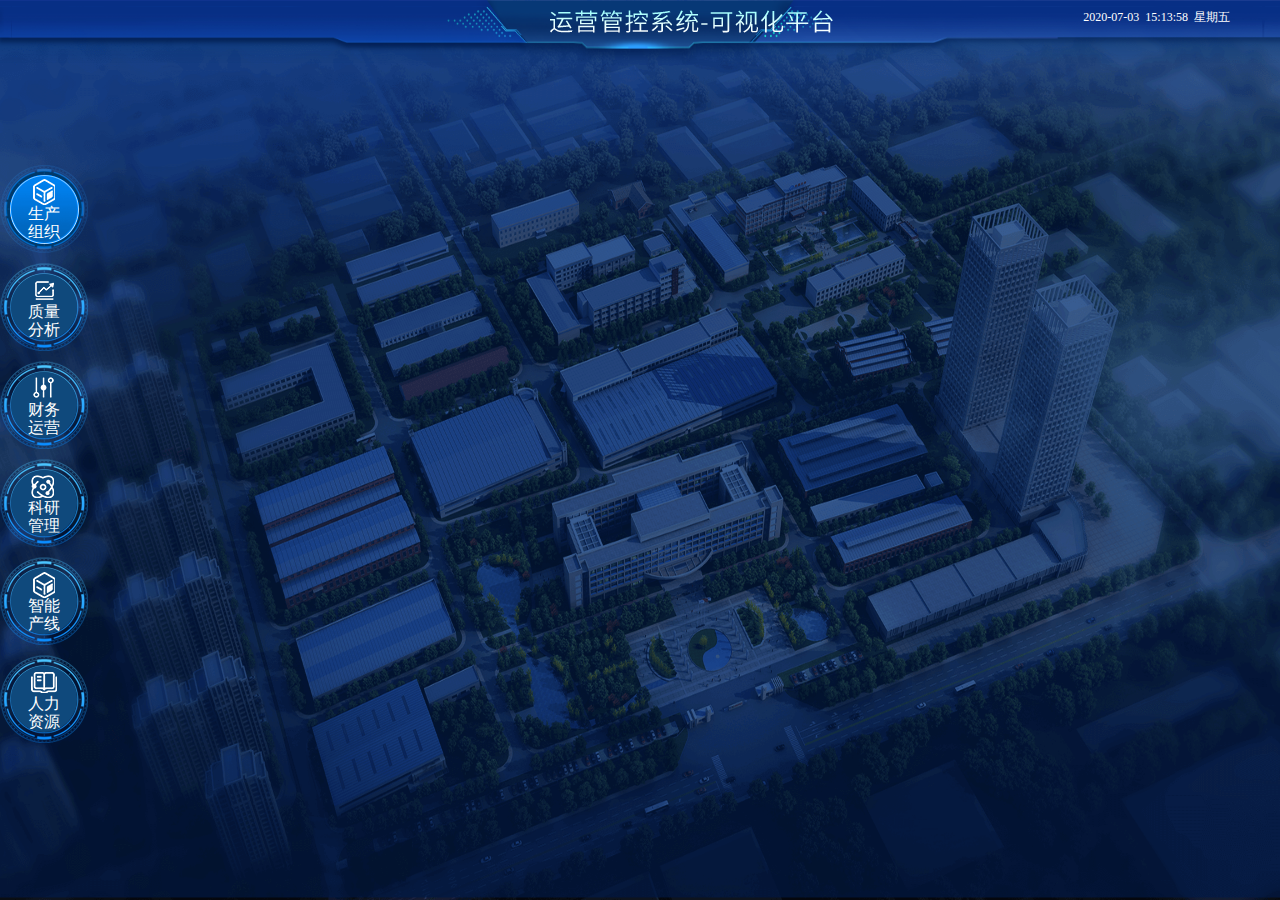
<file: index.html>
<!DOCTYPE html>
<html>
	<head>
		<meta charset="utf-8">
		<title></title>
		<link rel="stylesheet" type="text/css" href="./css/style.css" />
		<link rel="stylesheet" type="text/css" href="./css/newStyle.css" />
		<link rel="stylesheet" type="text/css" href="./css/index1.css" />
	
	</head>
	<body>
		<div id="index">
			<div class="indexTop">
				<div class="logo">
					<!-- <img src="images/logo.png"> -->
				</div>
				<div class="title">
					<img src="images/head_title.png">
				</div>
				<div class="time-warpper">
					<div><span id="day">2020-07-03</span>&nbsp;&nbsp;<span id="time">15:13:58</span>&nbsp;&nbsp;<span id="week">星期五</span></div>
				</div>
			</div>
			<div class="index_main" >
				<div class="leftBar">
					<div id="sczz" class="sczzNav active" data-url="views/sczz.html" title="生产组织" data-id="1">
						<span>生产<br>组织</span>
					</div>
					<div class="zlNav" data-url="views/zlfx.html" id="zlNav" title="质量" data-id="2">
						<span>质量<br>分析</span>
					</div>

					<div class="cwNav" data-url="views/cw.html" id="cwNav" title="财务" data-id="3">
						<span>财务<br>运营</span>
					</div>

					<div class="kjNav" data-url="views/ky.html" id="kjNav" title="科技" data-id="4">
						<span>科研<br>管理</span>
					</div>
					<div class="cxNav" data-url="views/cx.html" id="cxNav" title="产线" data-id="6">
						<span>智能<br>产线</span>
					</div>
					<div class="rlNav" data-url="views/rl.html" id="rlNav" title="人力" data-id="5">
						<span>人力<br>资源</span>
					</div>
				</div>
				<div class="main" style="width: 90%">
					<iframe id="main" src="views/sczz.html" width="100%" height="100%" frameborder="0"></iframe>
				</div>
			</div>
		</div>

	</body>
	<script src="./js/jquery.min.js" type="text/javascript" charset="utf-8"></script>
	<script type="text/javascript">
		$('.leftBar div').on('click', function() {
			var urls = $(this).attr('data-url');
			$(this).addClass('active');
			$(this).siblings().removeClass('active');

			$('#main').attr('src', urls);


		});
	</script>
</html>
</file>
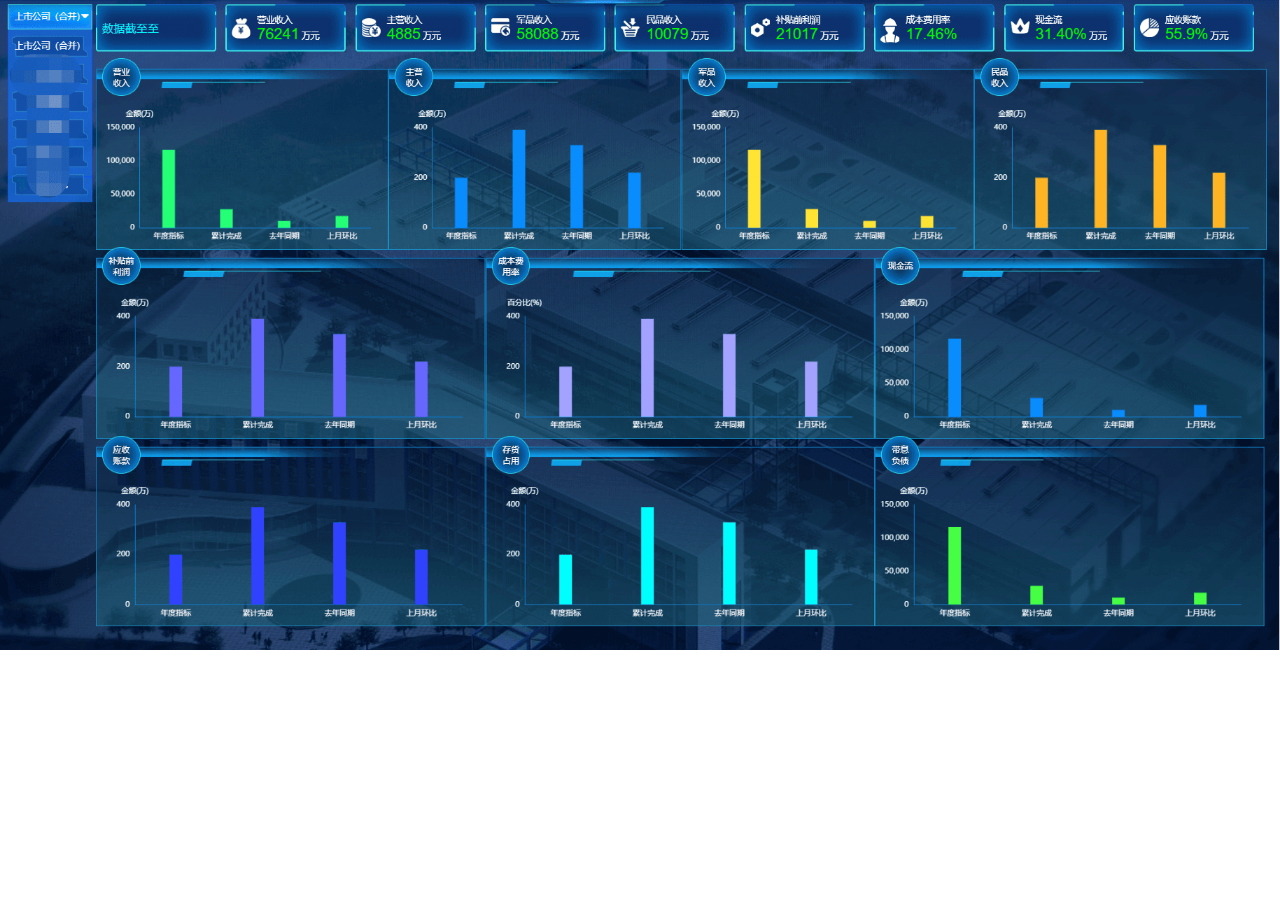
<file: views/cw.html>
<!DOCTYPE html>
<html>
	<head>
		<meta charset="utf-8">
		<title></title>
	<style type="text/css">
	*{
		margin: 0;
		padding: 0;
	}
	
	img{
		width: 100%;height: 100%;
	}
	
	</style>
	</head>
	<body>
		<img src="cw.png"  >
	</body>
</html>
</file>
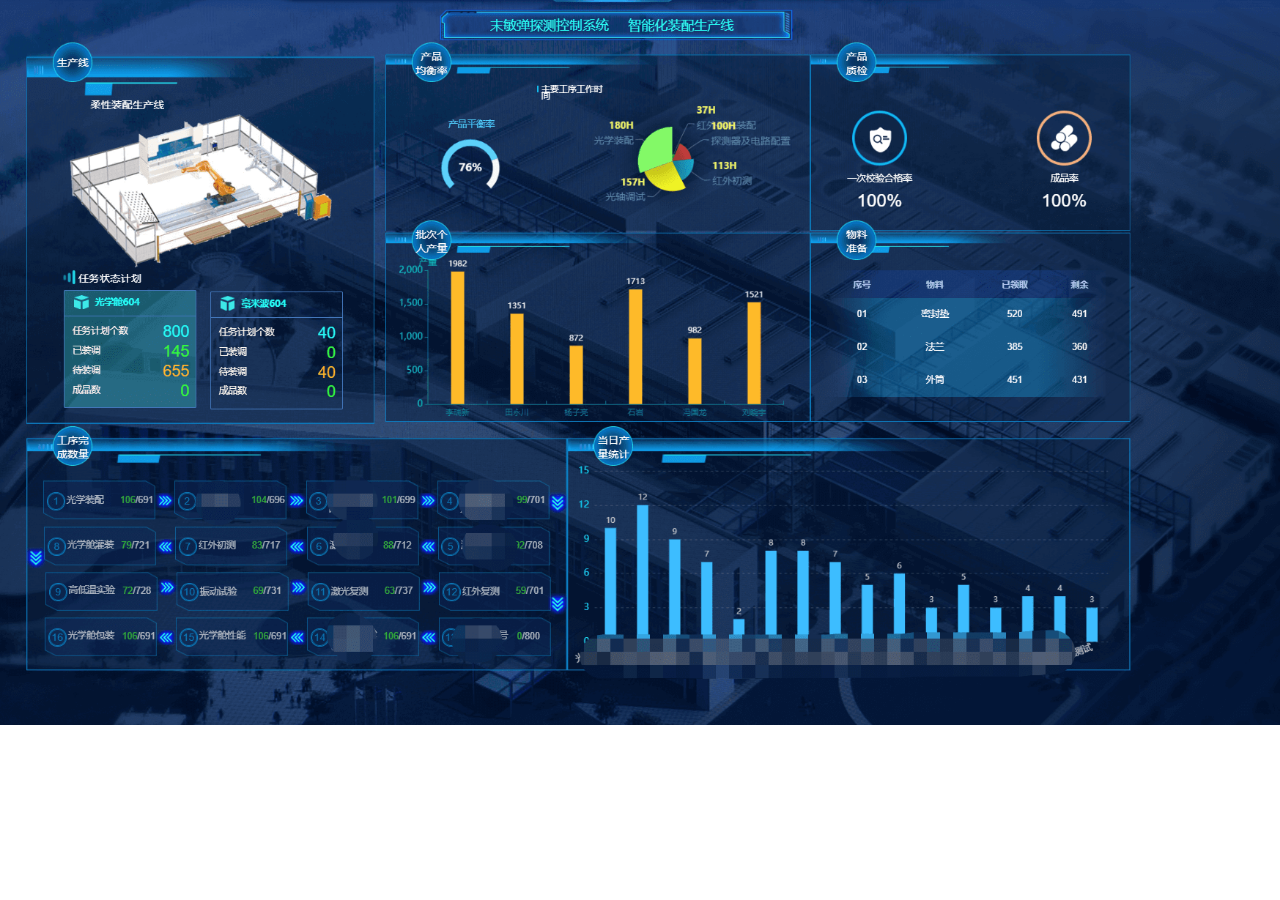
<file: views/cx.html>
<!DOCTYPE html>
<html>
	<head>
		<meta charset="utf-8">
		<title></title>
	<style type="text/css">
	*{
		margin: 0;
		padding: 0;
	}
	
	img{
		width: 100%;height: 100%;
	}
	
	</style>
	</head>
	<body>
		<img src="cx.png"  >
	</body>
</html>
</file>
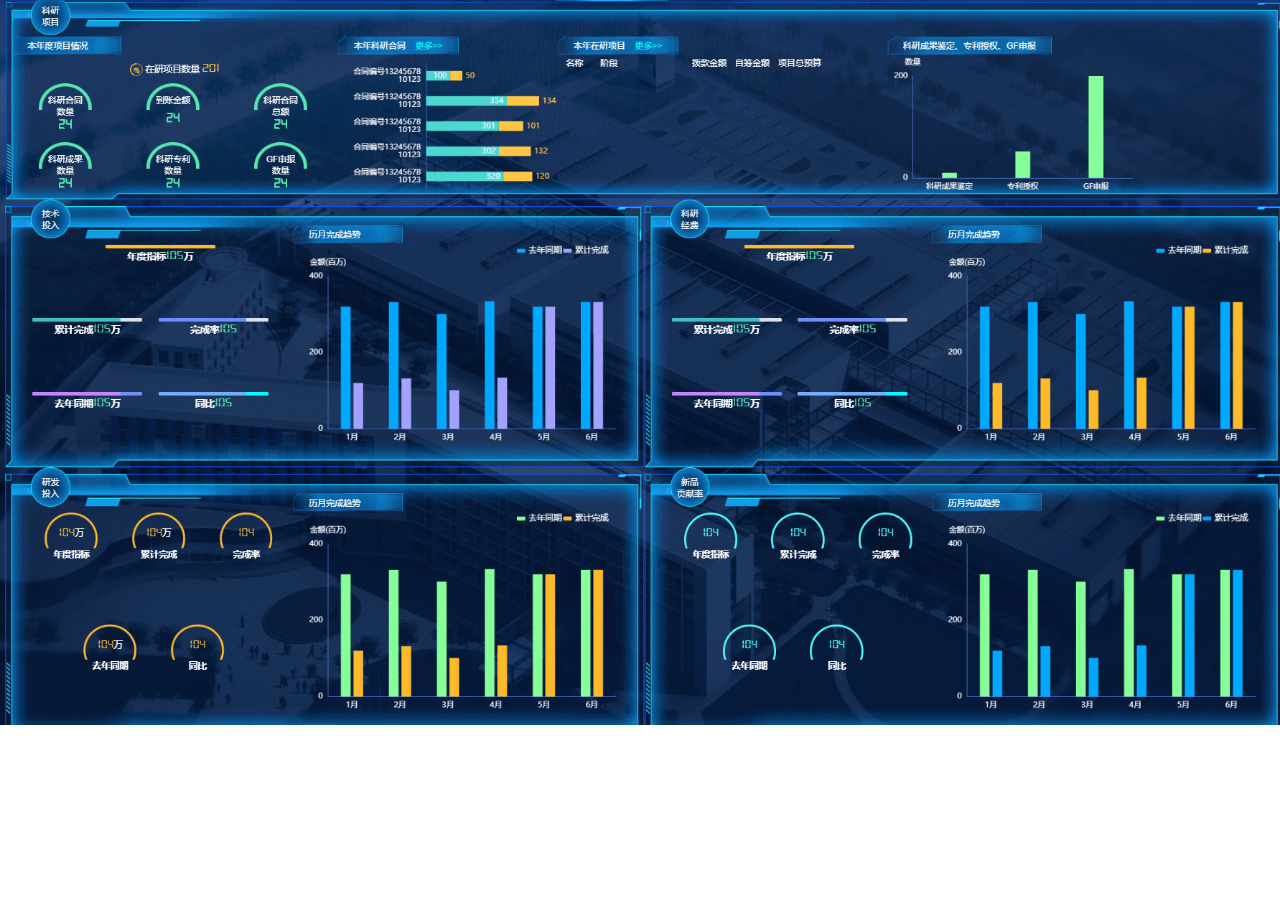
<file: views/ky.html>
<!DOCTYPE html>
<html>
	<head>
		<meta charset="utf-8">
		<title></title>
	<style type="text/css">
	*{
		margin: 0;
		padding: 0;
	}
	
	img{
		width: 100%;height: 100%;
	}
	
	</style>
	</head>
	<body>
		<img src="ky.png"  >
	</body>
</html>
</file>
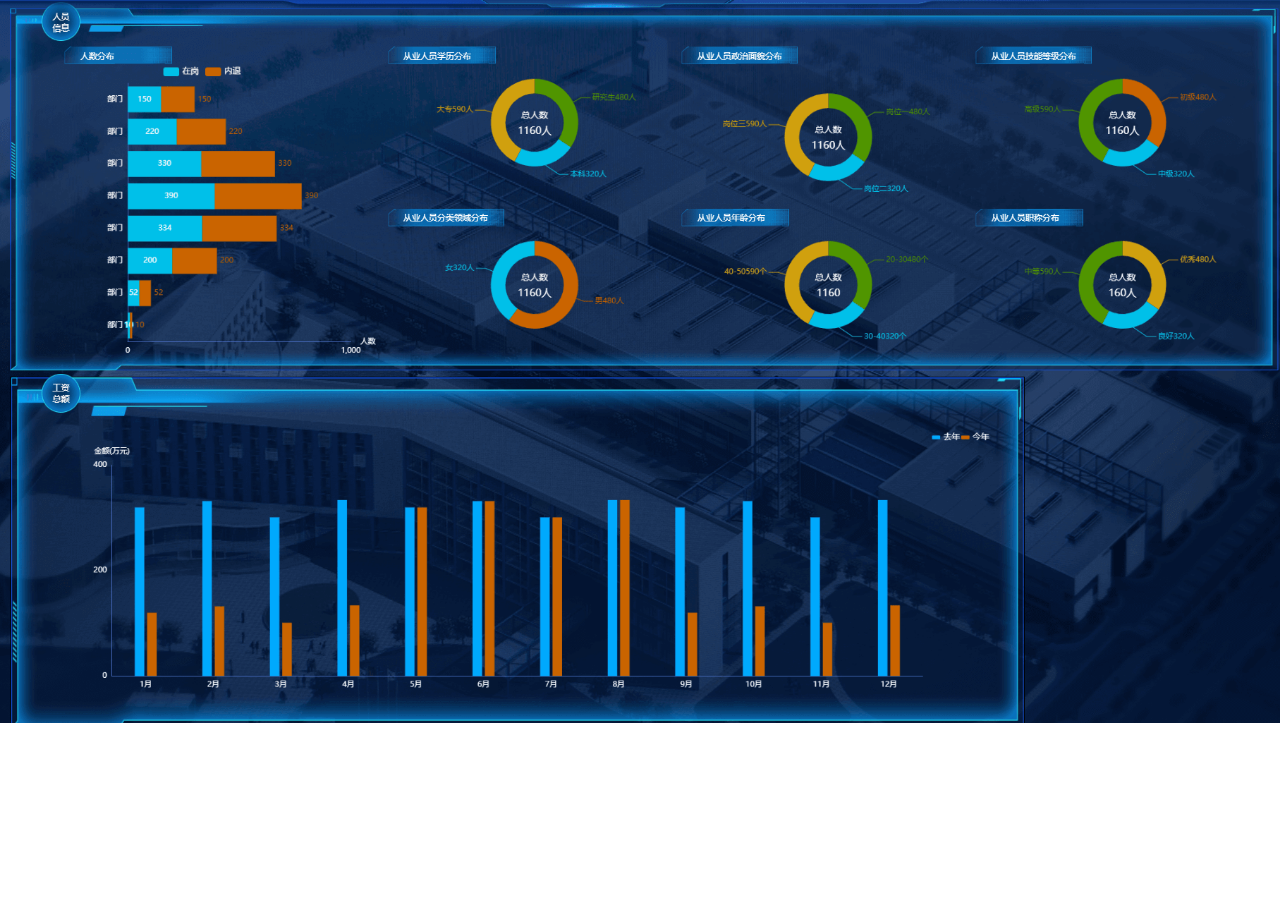
<file: views/rl.html>
<!DOCTYPE html>
<html>
	<head>
		<meta charset="utf-8">
		<title></title>
	<style type="text/css">
	*{
		margin: 0;
		padding: 0;
	}
	
	img{
		width: 100%;height: 100%;
	}
	
	</style>
	</head>
	<body>
		<img src="rl.png"  >
	</body>
</html>
</file>
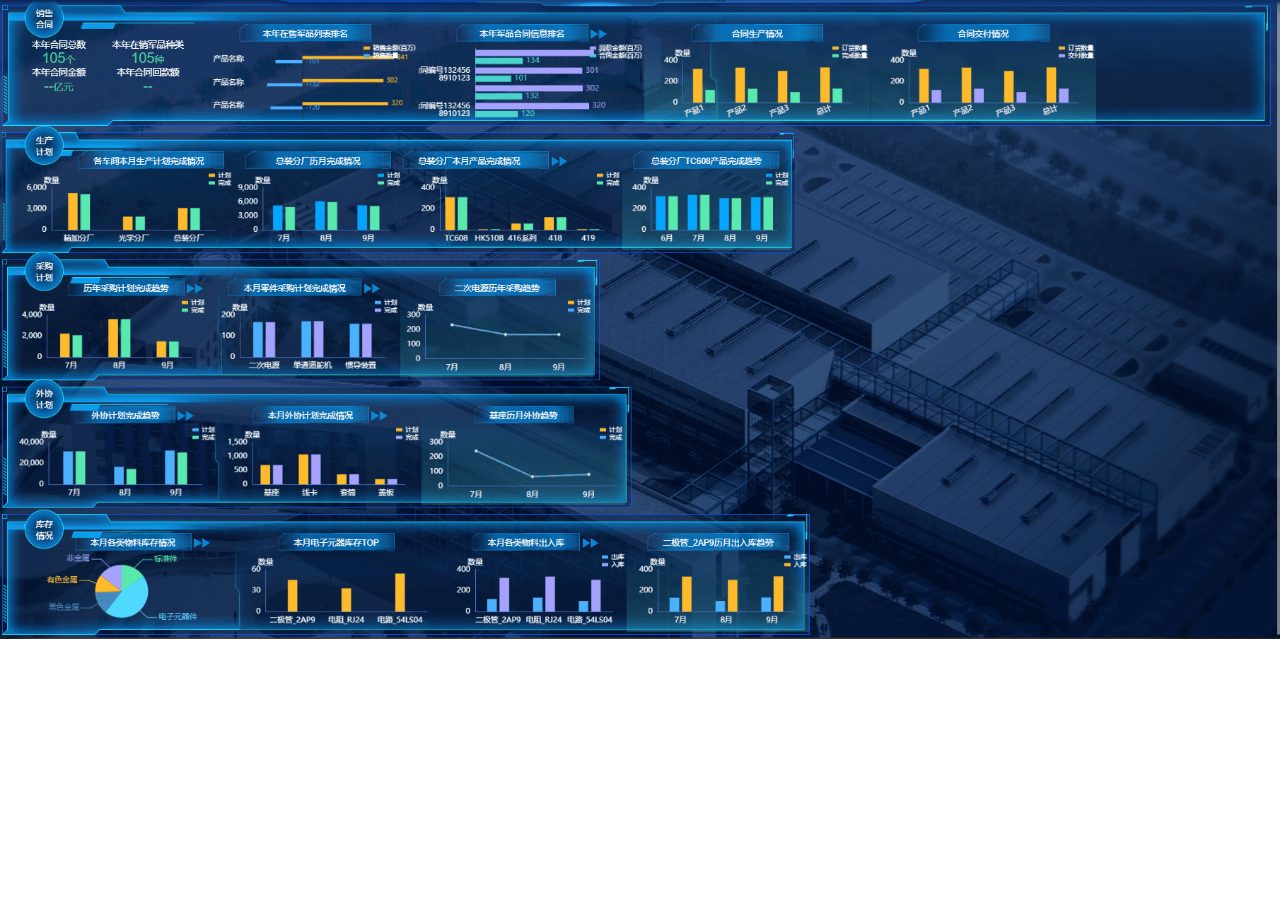
<file: views/sczz.html>
<!DOCTYPE html>
<html>
	<head>
		<meta charset="utf-8">
		<title></title>
	<style type="text/css">
	*{
		margin: 0;
		padding: 0;
	}
	
	img{
		width: 100%;height: 100%;
	}
	
	</style>
	</head>
	<body>
		<img src="sczz.png"  >
	</body>
</html>
</file>
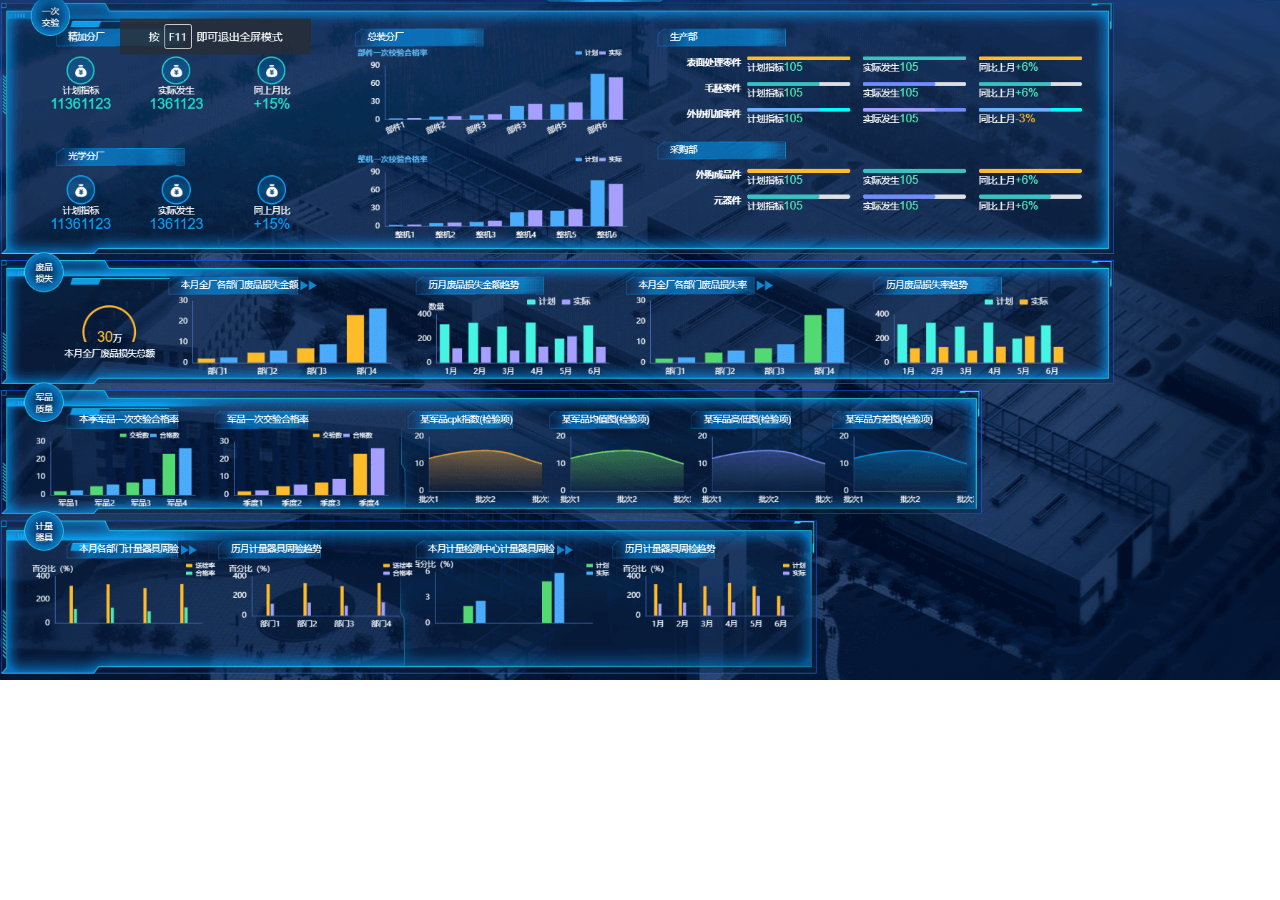
<file: views/zlfx.html>
<!DOCTYPE html>
<html>
	<head>
		<meta charset="utf-8">
		<title></title>
	<style type="text/css">
	*{
		margin: 0;
		padding: 0;
	}
	
	img{
		width: 100%;height: 100%;
	}
	
	</style>
	</head>
	<body>
		<img src="zlfx.png"  >
	</body>
</html>
</file>
<file: css/style.css>
#map {
    position: absolute;
    top: 0;
    left: 0;
    bottom: 0;
    right: 0;
}

/********************自定义气泡**************************/
.leaflet-popup {
    position: absolute;
    text-align: center;
    cursor: pointer;
}

.leaflet-popup-close-button {
    position: absolute;
    top: 0;
    right: 0;
    padding: 4px 4px 0 0;
    text-align: center;
    width: 18px;
    height: 14px;
    font: 16px/14px Tahoma, Verdana, sans-serif;
    color: #c3c3c3;
    text-decoration: none;
    font-weight: bold;
    background: transparent;
}

.leaflet-popup-content-wrapper {
    width: 173px;
    height: 46px;
    background: url(../images/map_icon.png) no-repeat;
    text-align: center;
    max-height: 200px;
    overflow-y: auto;
    color: #fff;
    font-size: 14px;
    padding: 1px;
    text-align: center;
}


#index ,#zonghe{
	position: absolute;
	top: 0;
	left: 0;
	width: 100%;
	height: 100%;
	background: url(../images/new/sczz/ksh_bg.png) no-repeat;
	background-size:cover ;
	overflow: hidden;
}
.indexTop{width: 100%;height: 65px;line-height:40px;background: url(../images/head_bg.png) no-repeat;background-size:100% 100%;text-align: center;overflow: hidden;position:relative;z-index:11;}
.logo{
    position: absolute;
    top: 0px;
    left: 5px;
    width: 366px;
    height: 36px;
    margin-left: 10px;
}
.logo img{width: 100%; height: 100%;}
.title {text-align:center;}
.time-warpper {position:absolute;right:50px;color:#fff;font-size:12px;top:0;line-height:35px;}
.homeLeft {position: absolute;left:0px;top:40px;z-index:11;background:linear-gradient(to left,rgba(0,0,0,0),rgba(0,0,0,0.6));padding-top:25px;bottom:320px;}
.homeLeft h3 {background:url(../images/home_title_bg.png) no-repeat;width:301px;height:42px;line-height:40px;padding-left:13px;font-size:16px;color:#fff;font-weight:normal;margin-left:10px;}
.homeLeft h3 img {margin-right:20px;}
.homeLeft ul {padding:20px 0px;}
.homeLeft ul li {font-size:0;color:#fff;line-height:24px;padding:0 20px;}
.homeLeft ul li span {display:inline-block;font-size:14px;}
.homeLeft ul li span img {margin-right:5px;}
.homeLeft ul li span:nth-child(1) {width:50%;}
.homeLeft ul li span:nth-child(2) {width:25%;}
.homeLeft ul li span:nth-child(2) b {color:#03d4e0;font-size:20px;font-weight:normal;}
.homeLeft ul li span:nth-child(3) {width:25%;}
.homeLeft ul li span:nth-child(3) b {color:#27ff00;font-size:20px;font-weight:normal;}

.homeRight {position: absolute;right:0px;top:40px;z-index:11;background:linear-gradient(to right,rgba(0,0,0,0),rgba(0,0,0,0.8));padding-top:25px;bottom:320px;}
.homeRight h3 {background:url(../images/home_title_bg.png) no-repeat;width:301px;height:42px;line-height:40px;padding-left:13px;font-size:16px;color:#fff;font-weight:normal;margin-left:10px;}
.homeRight h3 img {margin-right:20px;}
.homeRight p {font-size:0;padding:20px 0px;text-align:center;}
.homeRight p img {display:block;margin:0 auto}
.homeRight p a {color:#fff;display:inline-block;width:33%;font-size:14px;text-align:center;}
.homeRight ul {font-size:0;width:340px;}
.homeRight ul li {width:160px;display:inline-block;font-size:16px;margin-left:5px;margin-top:10px;}
.homeRight ul li a {display:block;background:url(../images/zhibiao_bg.png) no-repeat;height:56px;line-height:56px;color:#fff;text-align:center;}
.homeRight ul li a:hover {background:url(../images/zhibiao_bg_sel.png) no-repeat;}
.homeBottom {position:absolute;z-index:11;bottom:0;left:0px;right:0px;font-size:0;background: linear-gradient(to bottom, rgba(0, 0, 0, 0.2),rgba(0, 0, 0, 0.6),rgba(0, 0, 0, 0.8), rgba(0, 0, 0, 1));padding:10px 10px;}
.homeBottom .bottom-warpper {display:inline-block;width:20%;height:300px;vertical-align:top;}
.homeBottom .bottom-header {background:url(../images/home_title2.png) no-repeat;width:100%;height:39px;}
.bottom-header .header-cons {font-size:14px;color:#fff;font-weight:normal;line-height:39px;}
.bottom-header .header-cons .name {padding-left:30px;float:left;}
.bottom-header .header-cons .tips {float:right;font-size:12px;margin-right:10px;}
.homeBottom .bottom-charts-warpper {height:260px;width:100%;}



/**/
.mapBox {position: absolute;right:10px;top:80px;left:35%;bottom:20px;background:url(../images/map_bg.png) no-repeat;background-size:100% 100%;}
.mapBox h3 {font-size:16px;color:#fff;font-weight:normal;line-height:40px;padding-left:40px;}
.mapBox #omap {padding:20px;position: absolute;left:10px;right:10px;bottom:10px;top:30px;overflow: hidden;}

.layui-layer-setwin .layui-layer-close2 {top:-10px !important;right:-10px !important;;}
</file>
<file: css/newStyle.css>
*{margin:0;padding:0;word-wrap:break-word;}
li{list-style:none}
em,i{font-style:normal}
.white{color:#fff}
.num{color:#1bdfc7}
.ffblue{color:#61d4ff}
.cdblue{color:#4cd4cb}
.aeblue{color:#00a9e5}
.fffblue{color:#52ffff}
.ffffblue{color:#51ffff}
.aablue{color:#00aafb!important}
.ffc{color:#ffcb4e}
.fdyellow{color:#fdca5c}
.ebyellow{color:#e9bb4d}
.ffbyellow{color:#ffbd2b}
.ebgreen{color:#57e7b0}
.cfgreen{color:#49cf9a!important}
.ecgreen{color:#12e5c5!important}
.eccgreen{color:#19e7cc!important}
.ebgreen{color:#56ebb1!important}
.ebbgreen{color:#53ebb5}
.fborange{color:#fbb228}
.fdorange{color:#fdb92f}
.fcper{color:#7587fc}
.jdtbga{background-color:#718ffe!important}
.jdtbgb{background-color:#00fffd!important}
.jdta{background-color:#fdbb2a!important}
.jdtb{background-color:#38c2c0!important}
.jdtc{background-color:#6f8efe!important}
.jdtd{background-color:#c784ff!important}
.jdtf{background-color:#73adff!important}
.main{width:calc(100% - 114px);height:100%;padding:0}
.index_main{width:100%;height:calc(100% - 45px);margin-top:-25px;}
#cjzl{position:absolute;left:0;top:0;width:calc(100% - 20px);height:calc(100% - 20px);padding:10px}
.sczz{width:calc(100% - 20px);padding:10px;position:relative;height:980px;overflow:hidden;}
.sczz>.sczz_item{width:100%;height:190px;margin-bottom:10px;background:url(../images/new/sczz/charts_bg_hetong.png) no-repeat;background-size:100% 100%}
.sczz>.sczz_item.wlcg{width:940px;background:url(../images/new/sczz/charts_bg_caigou.png) no-repeat;background-size:100% 100%}
.wlcgChart1{float:left;width:33%;height:100%;text-align:center}
.wlcgChart1>label{display:inline-block;color:#fff;font-size:13px;padding:5px 25px;background:url(../images/charts_title_bg.png) no-repeat;background-size:100% 100%}
.wlcgChart1>p{width:100%;height:calc(100% - 27px)}
.sczz>.sczz_item.wxjh{width:990px;background:url(../images/new/sczz/charts_bg_waixie.png) no-repeat;background-size:100% 100%}
.wxjh_dom1{float:left;width:33%;height:100%;text-align:center}
.wxjh_dom1>label{display:inline-block;color:#fff;font-size:13px;padding:5px 25px;background:url(../images/charts_title_bg.png) no-repeat;background-size:100% 100%}
.wxjh_dom1>p{width:100%;height:calc(100% - 27px)}

.sczz>.sczz_item.scjh{width:1248px;background:url(../images/new/sczz/charts_bg_hetong.png) no-repeat;background-size:100% 100%;}
.scjh_dom1{float:left;width:345px;height:100%}
.scjh_dom2{float:left;width:265px;height:100%;text-align:center}
.scjh_dom1>label,.scjh_dom2>label{display:inline-block;min-width:180px;color:#fff;font-size:13px;padding:5px 25px;background:url(../images/charts_title_bg.png) no-repeat;background-size:100% 100%}
.scjh_dom1>p,.scjh_dom2>p{width:100%;height:calc(100% - 27px)}
.sczz>.sczz_item.kc{width:1270px;background:url(../images/new/sczz/charts_bg_shengchan.png) no-repeat;background-size:100% 100%;margin-bottom:0;}
.kcItems{float:left;width:27%;height:100%;text-align:center}
.kcItem{float:left;width:23%;height:100%;text-align:center}
.kcItem>label,.kcItems>label{display:inline-block;color:#fff;font-size:13px;padding:5px 25px;background:url(../images/charts_title_bg.png) no-repeat;background-size:100% 100%}
.kcItem>p,.kcItems>p{width:100%;height:calc(100% - 27px)}


.sczz .round1{top:0;left:47px}
.sczz .round2{top:200px;left:47px}
.sczz .round3{top:398px;left:47px}
.sczz .round4{top:598px;left:47px}
.sczz .round5{bottom:135px;left:47px;}


.round{color:#fff;width:35px;padding:13px;position:absolute;font-size:13px;background:url(../images/charts_bg_2.png) no-repeat;background-size:100% 100%;text-align:center;cursor:pointer;z-index:999}
.remove{background:url(../images/icon_2.png) no-repeat;background-size:100% 100%;color:#9ed6ff}
.remove.active{background:url(../images/icon_01.png) no-repeat;color:#fff;height:56px;width:74px;padding:0;padding-top:14px;-webkit-animation:test 3s steps(60) infinite;font-size:16px;color:#ffb402;}
@keyframes test{0%{background-position:0 0}
100%{background-position:0 -4440px}
}
.zongz{position:absolute;width:460px;height:120px;bottom:58px;left:9%;display:none}
.zongz>ul{width:100%;height:100%;overflow:hidden}
.zongz>ul>li{float:left;width:33%;height:100%;text-align:center}
.zongz>ul>li>span{display:inline-block;width:120px;height:59px;line-height:83px;color:#fff;background:url(../images/01-2/pic_02_bg.png) no-repeat;background-size:100% 100%}
.zongz>ul>li>strong{font-size:26px;color:#55e7b3}

.sczz_item .charts{padding:30px 0 5px 20px;width:calc(100% - 20px);height:calc(100% - 35px);overflow:hidden}
.sczz_item .chart1{float:left;width:280px;height:calc(100% - 35px);padding-top:23px}
.sczz_item .chart1>ul{overflow:hidden}
.sczz_item .chart1 li{float:left;width:50%;height:50%;font-size:14px}
.sczz_item .chart1 li span{display:inline-block;width:100%;color:#fff;text-align:center}
.sczz_item .chart1 li span.cfgreen {font-size:22px}
.sczz_item .chart1 li span.cfgreen i{font-size:16px}
.sczz_item .chart1>div{width:calc(100% - 40px);height:calc(100% - 70px);margin:0 20px;padding-top:35px;color:#fff;font-size:14px;text-align:center;background:url(../images/01-2/pic_02_bg.png) no-repeat;background-size:100% 100%}
.sczz_item .chart1>span{display:inline-block;width:100%;height:25px;text-align:center;color:#57e7b0;font-size:26px;margin-top:15px}
.sczz_item .chart2{float:left;width:355px;height:100%;text-align:center}
.sczz_item .chart3{float:left;width:255px;height:100%;text-align:center}
.around{width:420px;height:420px;position:absolute;top:25%;left:10%;display:none;background:url(../images/pic_1.png) no-repeat;background-size:100% 100%;}
.around img.neiLine {width:240px;height:240px;position:absolute;animation: rotateBall 5s infinite linear;
    -webkit-animation: rotateBall 5s infinite linear;left:90px;top:90px;z-index:10;}
.around img.outLine {width:502px;height:502px;position:absolute;animation: rotateBall 5s infinite linear;
    -webkit-animation: rotateBall 5s infinite linear;left: -30px;top: -45px;}
.around img.guang {position:absolute;top:50%;margin-top:-118px;z-index:9;}
@keyframes rotateBall {
    0% {
        -webkit-transform: rotate(0);
        transform: rotate(0)
    }
    100% {
        -webkit-transform: rotate(360deg);
        transform: rotate(360deg)
    }
}

.around>div{color:#fff;cursor:pointer;position:absolute;z-index:11;width:37px;top:50%;margin-top:-20px;left:50%;margin-left:-14px;}
.sczz_item .chart>p{width:100%;height:calc(100% - 27px)}
.sczz_item .chart>label{display:inline-block;min-width:158px;color:#fff;padding:5px 25px;background:url(../images/charts_title_bg.png) no-repeat;background-size:100% 100%;font-size:13px}
.ac_sczz{position:absolute;top:30px;left:745px;width:calc(100% - 745px);height:95%;display:none;bottom:10px;}
.ac_sczz>iframe{border:none}
.shadowChart{background:url(../images/new/sczz/charts_bg_hetong_2.png);background-size:100% 100%;background-repeat:repeat-y}
.zl{position:absolute;left:0;top:0;width:calc(100% - 20px);height:calc(100% - 20px);padding:10px}
.zl .zl_item{overflow:hidden}
.zl .zl_item.ycjy{width:1730px;height:370px;margin-bottom:10px;padding:20px 0px 0px 0px;background:url(../images/new/zl/charts_bg_jiaoyan.png) no-repeat;background-size:100% 100%}
.zl .zl_item.fpss{width:1730px;height:182px;padding:10px 0px 0 0;margin-bottom:10px;background:url(../images/new/zl/charts_bg_feipin.png) no-repeat;background-size:100% 100%}
.zl .zl_item.jpzl{width:1501px;height:168px;padding:12px;margin-bottom:10px;background:url(../images/new/zl/charts_bg_junpin.png) no-repeat;background-size:100% 100%}
.zl .zl_item.jlqj{width:1244px;height:calc(33% - 160.5px);padding:12px;background:url(../images/new/zl/charts_bg_jiliang.png) no-repeat;background-size:100% 100%}
.zl .round1{top:0;left:57px}
.zl .round2{top:398px;left:47px}
.zl .round3{top:600px;left:47px}
.zl .round4{top:800px;left:47px}
.ycjy .doma{float:left;width:550px;height:100%;padding-top:20px}
.ycjy .domaItem{width:calc(100% - 100px);height:50%;padding:0 50px}
.ycjy .domaItem>label{display:inline-block;color:#fff;background:url(../images/charts_title_bg.png) no-repeat;background-size:100% 100%;font-size:14px;margin-bottom:15px;margin-left:35px;min-width:180px;height:28px;padding-left:20px;line-height:28px;}
.ycjy .domaItem ul{width:100%;height:calc(100% - 25px);overflow:hidden}
.ycjy .domaItem li{float:left;width:33%;text-align:center}
.ycjy .domaItem li>span{display:inline-block;width:100%;color:#fff}
.domaItem li>span.aablue,.ycjy .domaItem li>span.eccgreen{font-size:22px}
.ycjy .domb{float:left;width:470px;height:350px;padding-top:20px}
.ycjy .domb>label{display:inline-block;color:#fff;min-width:180px;background:url(../images/charts_title_bg.png) no-repeat;background-size:100% 100%;font-size:14px;height:28px;padding-left:20px;line-height:28px;}
.ycjy .domb>ul{width:100%;height:calc(100% - 25px)}
.ycjy .domb>ul>li{display:inline-block;width:100%;height:50%}
.ycjy .domb>ul>li>p{width:100%;height:100%}
.ycjy .domc{float:left;height:350px;padding-top:20px}
.ycjy .domc>div{width:100%;height:50%;overflow:hidden;}
.ycjy .domc>div>label{display:inline-block;color:#fff;min-width:180px;background:url(../images/charts_title_bg.png) no-repeat;background-size:100% 100%;font-size:14px;margin-bottom:15px;height:28px;padding-left:20px;line-height:28px;}
.ycjy .domc>div>ul{width:100%;height:120px;overflow:hidden}
.ycjy .domc>div>ul>li{width:100%;height:40px;overflow: hidden;}
.ycjy .domc>div>ul>li>label{font-size:14px;color:#fff;font-weight:550;text-align:right;float:left;width:130px;}
.ycjy .domc>div>ul>li>div{float:left;margin:0 10px;width:160px;}
.ycjy .domc>div>ul>li>div>span{font-size:14px;color:#fff}
.ycjy .domc>div>ul>li>div>span>em{font-size:18px}

.fpss .doma{float:left;width:182px;text-align:center;color:#fff;padding-top:60px;padding-left:78px}
.fpss .doma>span:nth-child(1){display:inline-block;width:85px;height:20px;padding-top:37px;color:#fff;text-align:center;background:url(../images/new/zl/icon_shuliang.png) no-repeat;background-size:100% 100%}
.fpss .doma>span:nth-child(1) .ffbyellow{font-size:22px}
.fpss .doma>span:nth-child(2){display:inline-block;width:100%;margin-top:5px}
.fpss .domb{float:left;width:385px;height:calc(100% - 15px);padding-top:15px}
.fpss .domb>label,.fpss .domc>label{display:inline-block;color:#fff;min-width:180px;background:url(../images/charts_title_bg.png) no-repeat;background-size:100% 100%;font-size:14px;height:28px;padding-left:20px;line-height:28px;}
.fpss .domb>p,.fpss .domc>p{width:100%;height:calc(100% - 25px)}
.fpss .domc{float:left;width:326px;height:calc(100% - 15px);padding-top:15px}

.jpzl .doma{float:left;width:300px;height:calc(100% - 20px);padding-top:20px}
.jpzl .doma:nth-child(1){padding-left:20px;width:300px}
.jpzl .domb{float:left;width:calc(25% - 155px);height:calc(100% - 20px);padding-top:20px}
.jpzl .doma>label,.jpzl .domb>label{display:inline-block;color:#fff;background:url(../images/charts_title_bg.png) no-repeat;background-size:100% 100%;font-size:14px;height:28px;padding-left:20px;line-height:28px;}
.jpzl .doma>p,.jpzl .domb>p{width:100%;height:calc(100% - 25px)}
.jlqj .doma{float:left;width:calc(25% - 5px);height:calc(100% - 20px);padding-top:20px}
.jlqj .doma:nth-child(1){padding-left:20px}
.jlqj .doma>label{display:inline-block;color:#fff;background:url(../images/charts_title_bg.png) no-repeat;background-size:100% 100%;font-size:14px;height:28px;padding-left:20px;line-height:28px;}
.jlqj .doma>p{width:100%;height:calc(100% - 25px)}
.ycjyNav{position:absolute;top:34%;left:35%;width:100px;height:252px;text-align:center;overflow:hidden;display:none}
.ycjyNav>span{float:left;width:98px;height:40px;margin-bottom:10px;color:#96c6f1;border:1px solid #4e85ec;border-radius:8px;text-align:center;line-height:40px;cursor:pointer;background:rgba(18,59,121,.5)}
.ycjyNav>span.active{color:#fff;border:1px solid #4affef}
#cw{position:absolute;top:0;left:140px;right:0}
.cwSelect {position:absolute;left:0;top:10px;width:134px;background:url(../images/cw/caiwu_gongsi_pic_2.png) repeat;color:#fff;text-align:center;}
.cwSelect dl dt {background:url(../images/cw/caiwu_gongsi_pic_1.png) no-repeat;height:40px;line-height:40px;cursor:pointer;position:relative;}
.cwSelect dl dt i {position:absolute;right:5px;background:url(../images/cw/caiwu_gongsi_icon_xiala.png) no-repeat;width:12px;height:7px;top:15px;}
.cwSelect dl dd {display:block;margin-top:10px;}
.cwSelect dl dd p {background:url(../images/cw/caiwu_gongsi_pic_n.png) no-repeat;height:34px;line-height:34px;width:120px;margin:0 auto 10px auto;cursor:pointer;}
.cwSelect dl dd p:hover {background:url(../images/cw/caiwu_gongsi_pic_sel.png) no-repeat;}

.big_green{font-size:24px;color:#0f0}
#cw .cwpage_top {margin-top:10px;}
#cw .cwpage_top ul{overflow:hidden}
#cw .cwpage_top li{float:left;width:calc(11.11% - 17.78px);height:75px;margin-right:15px;padding:15px 10px;background:url(../images/cw/total_bg.png) no-repeat;background-size:100% 100%;cursor:default;overflow:hidden}
.dataTime {line-height:45px;font-size:18px;}
#cw .cwpage_top li:nth-child(9){margin-right:0}
#cw .cwpage_top li>img{float:left;margin-top:7px}
#cw .cwpage_top li>div{float:left;margin-left:10px;width:calc(100% - 40px);color:#fff}
.cwpage_top li>div>span{display:inline-block;width:100%}
#cw .cwpage_body{margin-top:25px;width:100%;height:calc(100% - 100px)}
#cw .cwbody_top{width:100%;height:600px;padding-right:20px;}
#cw .cwbody_top>div{float:left;width:25%;height:calc(50% - 10px);margin-bottom:10px;background:url(../images/new/cw/charts_bg_caiwu_1.png) no-repeat;background-size:100% 100%;position: relative;}
#cw .cwbody_top>div.w30 {width:calc(33% + 5px);}
#cw h3.title {color: #fff;width: 61px;height:61px;padding-top:13px;position: absolute;font-size: 13px;
    background: url(../images/charts_bg_2.png) no-repeat;left:10px;top:-15px;
    background-size: 100% 100%;
    text-align: center;
    cursor: pointer;
    z-index: 999;}


.cwbody_top>div>ul{width:100%;height:100%;padding:0 30px;padding-top:80px;overflow:hidden}
.cwbody_top>div>ul>li{float:left;width:100%;height:50%;display:flex;text-align:center;margin-bottom:15px}
.cwbody_top>div>ul>li:nth-child(2){margin-bottom:0}
.cwbody_top>div>ul>li>div{flex:1;margin:0 10px}
.cwbody_top>div>ul>li>div>span{font-size:16px;color:#fff}
.cwbody_top>div>ul>li>div>span>em{font-size:22px}
#cw .layui-progress{height:15px}
#cw .layui-progress-bar{height:15px}
#cw .cwbody_top>div.doma{padding:0 50px;padding-top:50px}
#cw .cwbody_content>div>div.shadowChart,#cw .cwbody_top>div>div.shadowChart{width:100%;height:100%}
.cwbody_content{width:100%;height:288px;padding-right:20px;}
.cwbody_content>div{float:left;width:calc(33% + 5px);height:100%;background:url(../images/new/cw/charts_bg_caiwu_2.png) no-repeat;background-size:100% 100%;position: relative;}
#cw .round{color:#fff;width:61px;padding:13px;position:absolute;font-size:13px;background:url(../images/charts_bg_2.png) no-repeat;background-size:100% 100%;text-align:center;cursor:pointer;z-index:999}
#cw .rounds{color:#fff;width:61px;padding:13px 0;position:absolute;font-size:13px;background:url(../images/charts_bg_2.png) no-repeat;background-size:100% 100%;text-align:center;cursor:pointer;z-index:999}
#cw .round1{top:95px;left:37px}
#cw .round2{top:95px;left:484px}
#cw .round3{top:95px;left:930px}
#cw .round4{top:95px;left:1377px}
#cw .round5{left:37px;top:363px}
#cw .round6{left:484px;top:363px}
#cw .round7{left:930px;top:363px}
#cw .round8{left:1377px;top:363px}
#cw .round9{top:629px;left:37px}
#cw .round10{left:630px;top:629px}
#cw .round11{left:1225px;top:629px}
.cwbody_top .doma>div{float:left;width:50%;height:50%;color:#fff;text-align:center}
.cwbody_top .yysr>div>span{display:inline-block;width:105px;height:53px;background:url(../images/01-2/pic_02_bg.png) no-repeat;background-size:100% 100%;text-align:center;padding-top:30px}
.cwbody_top .doma>div>strong{display:inline-block;width:100%;text-align:center}
.cwbody_top .doma>div>strong>em{font-size:22px}
.cwbody_top .jpsr>div>span{display:inline-block;width:105px;height:70px;background:url(../images/charts_circle1.png) no-repeat;background-size:100% 100%;text-align:center;padding-top:35px}
.cwbody_top .jpsr>div>span>em{font-size:22px}
.cwbody_content .doma{padding:0 60px;}
.cwbody_content .doma ul{overflow:hidden;padding-top:40px;}
.cwbody_content .doma ul li{float:left;width:50%;height:50%;margin-top:30px;text-align:center}
.cwbody_content .doma li span{display:inline-block;width:100%;color:#fff}
.cwbody_content .doma li em{width:100%;font-size:22px}
#rl{position:absolute;top:0;left:0;width:100%;height:100%;padding:10px}
.rltop{width:100%;height:570px;background-image:url(../images/new/rl/charts_bg_renyuan.png);background-repeat:no-repeat;background-size:100% 100%;overflow:hidden}
.rltop_left{float:left;width:595px;height:100%;padding-top:60px;padding-left:10px}
.rltop_left>label{display:inline-block;color:#fff;padding:5px 25px;min-width:170px;background:url(../images/charts_title_bg.png) no-repeat;background-size:100% 100%;font-size:13px;margin-left:76px}
.rltop_left>p{width:100%;height:calc(100% - 25px)}
.rltop_right{float:left;width:calc(100% - 595px);height:100%;padding-top:60px;overflow:hidden}
.rltop_right>div{float:left;width:33%;height:50%}
.rltop_right>div>label{display:inline-block;color:#fff;padding:5px 25px;min-width:170px;background:url(../images/charts_title_bg.png) no-repeat;background-size:100% 100%;font-size:13px}
.rltop_right>div>p{width:100%;height:calc(100% - 25px)}
.rlbody{width:1900px; height: calc(100% - 580px);;margin-top:10px;background-image:url(../images/new/rl/charts_bg_laochanlv.png);background-repeat:no-repeat;background-size:100% 100%;padding-top:40px}
#rl .round{color:#fff;width:61px;padding:13px;position:absolute;font-size:13px;background:url(../images/charts_bg_2.png) no-repeat;background-size:100% 100%;text-align:center;cursor:pointer;z-index:999}
#rl .rounds{color:#fff;width:61px;padding:13px 0;position:absolute;font-size:13px;background:url(../images/charts_bg_2.png) no-repeat;background-size:100% 100%;text-align:center;cursor:pointer;z-index:999}
#rl .round1{top:0;left:60px}
#rl .round2{top:585px;left:60px}
.rlbody_left{float:left;width:700px;height:100%}
.rlbody_left>ul{width:100%;height:100%;padding-left:45px;overflow:hidden;padding-top:40px;}
.rlbody_left>ul>li:nth-child(1){width:100%}
.rlbody_left>ul>li{float:left;width:calc(50% - 20px);height:33%;margin:0 10px;text-align:center;display:flex;justify-content:center}
.rlbody_left>ul>li>div{width:170px}
.rlbody_left>ul>li>div>span{color:#fff;font-size:15px;font-weight:550}
.rlbody_left>ul>li>div>span>em{font-size:22px}
.rlbody_left .layui-progress{height:13px}
.rlbody_left .layui-progress-bar{height:13px}
/*.rlbody_right{float:left;width:calc(100% - 522px);height:100%}*/
.rlbody_right{float:left;width:calc(100% - 522px);height:93%}

.rlbody_right>label{display:inline-block;color:#fff;padding:5px 25px;min-width:170px;background:url(../images/charts_title_bg.png) no-repeat;background-size:100% 100%;font-size:13px}
.rlbody_right>p{width:100%;height:calc(100% - 25px)}



#kj{position:absolute;top:0;left:0;width:calc(100% - 20px);height:calc(100% - 20px);padding:10px;}
#kj h3.title {color: #fff;width: 61px;height:61px;padding-top:13px;position: absolute;font-size: 13px;
    background: url(../images/charts_bg_2.png) no-repeat;left:40px;top:-10px;
    background-size: 100% 100%;
    text-align: center;
    cursor: pointer;
    z-index: 999;}

.kjItema{float:left;width:100%;height:305px;margin-bottom:10px;background:url(../images/new/kj/charts_bg_keyan.png) no-repeat;background-size:100% 100%;padding-top:53px;padding-left:10px;position:relative;}
.kjItema>.doma{float:left;width:505px;height:100%;overflow:hidden}
.kjItema>.doma>label{display:inline-block;color:#fff;padding:5px 25px;min-width:170px;background:url(../images/charts_title_bg.png) no-repeat;background-size:100% 100%;font-size:13px;margin-bottom:10px}
.kjItema>.doma>div{width:100%;height:35px;color:#fff;text-align:center}
.kjItema>.doma>div>em{font-size:22px}
.kjItema>.doma>ul{width:100%;height:calc(100% - 70px);overflow:hidden}
.kjItema>.doma>ul>li{float:left;width:33%;height:50%;text-align:center}
.kjItema>.doma>ul>li>span{display:inline-block;width:82px;height:42px;background:url(../images/01-2/pic_02_bg.png) no-repeat;background-size:100% 100%;color:#fff;padding-top:17px;font-size:13px}
.kjItema>.doma>ul>li>strong{display:inline-block;width:100%;font-size:22px}
.kjItema>.domb{float:left;width:340px;height:100%}
.kjItema>.domb>label,.kjItema>.domc>label,.kjItema>.domd>label{display:inline-block;color:#fff;padding:5px 25px;min-width:170px;background:url(../images/charts_title_bg.png) no-repeat;background-size:100% 100%;font-size:13px;overflow:hidden}
.kjItema>.domb>label>a,.kjItema>.domc>label>a{float:right;margin-left:15px;color:#01ffff;font-size:13px}
.kjItema>.domb>p,.kjItema>.domc>p,.kjItema>.domd>p{width:100%;height:calc(100% - 37px)}
.kjItema>.domc{float:left;width:510px;height:100%}
.kjItema .zyht{width:100%;height:calc(100% - 57px);color:#fff;padding-bottom:20px}
.kjItema .zyht tr td,.kjItema .zyht tr th{color:#fff;text-align:center}
.kjItema .zyht tr td{border-bottom:1px solid #15417b}
.kjItema .zyht tr:nth-child(1){border:none}
.kjItema .jd{display:inline-block;width:190px}
.kjItema .jtbg{position:relative;height:8px;border-radius:20px;background-color:#b9b9b6}
.kjItema .zcje{position:absolute;left:0;top:0;width:80%;max-width:100%;height:8px;border-radius:20px;text-align:right;background-color:#f05651;transition:all .3s;-webkit-transition:all .3s}
.kjItema .bkje{position:absolute;left:0;top:0;width:50%;max-width:100%;height:8px;border-radius:20px;text-align:right;background-color:#ffc442;transition:all .3s;-webkit-transition:all .3s;z-index:10}
.kjItema>.domd{float:left;width:395px;height:100%}
.kjItemb{float:left;width:50%;height:calc(50% - 152.5px);margin-bottom:10px;background:url(../images/new/kj/charts_bg_jingfei.png) no-repeat;background-size:100% 100%;position:relative;}
.kjItemb>.doma{float:left;width:45%;height:100%;padding-top:60px;padding-left:35px}
.kjItemb>.doma>ul{width:100%;height:100%;overflow:hidden;text-align:center}
.kjItemb>.doma li{float:left;width:33%;height:50%}
.kjItemb>.doma li.jdts:nth-child(1){width:100%}
.kjItemb>.doma li.jdts{float:left;width:calc(50% - 20px);height:33%;margin-left:0!important;margin:0 10px;text-align:center;display:flex;justify-content:center}
.kjItemb>.doma li.jdts>div{width:170px}
.kjItemb>.doma li.jdts>div>span{color:#fff;font-size:15px;font-weight:550}
.kjItemb>.doma li.jdts>div>span>em{font-size:22px}
.kjItemb>.doma li:nth-child(4){margin-left:60px}
.kjItemb>.doma li>span{display:inline-block;width:83px;height:55px;background:url(../images/new/zl/icon_shuliang.png) no-repeat;background-size:100% 100%;color:#fff;padding-top:20px;text-align:center}
.kjItemb>.xpgx li>span{background:url(../images/charts_circle1.png) no-repeat!important;background-size:100% 100%}
.kjItemb>.doma li>span>em{font-size:20px}
.kjItemb>.doma li>strong{display:inline-block;width:100%;text-align:center;color:#fff}
.kjItemb>.domb{float:left;width:55%;height:100%;padding-top:30px}
.kjItemb>.domb>label{display:inline-block;color:#fff;padding:5px 25px;min-width:170px;background:url(../images/charts_title_bg.png) no-repeat;background-size:100% 100%;font-size:13px}
.kjItemb>.domb>p{width:100%;height:calc(100% - 37px)}
#kj .round{color:#fff;width:61px;padding:13px;position:absolute;font-size:13px;background:url(../images/charts_bg_2.png) no-repeat;background-size:100% 100%;text-align:center;cursor:pointer;z-index:999}
#kj .rounds{color:#fff;width:61px;padding:13px 0;position:absolute;font-size:13px;background:url(../images/charts_bg_2.png) no-repeat;background-size:100% 100%;text-align:center;cursor:pointer;z-index:999}
#kj .round1{top:0;left:60px}
#kj .round2{left:60px;top:319px}
#kj .round3{top:319px;left:942px}
#kj .round4{top:592px;left:60px}
#kj .round5{top:592px;left:942px}

body::-webkit-scrollbar { /*滚动条整体样式*/
    width: 5px; /*高宽分别对应横竖滚动条的尺寸*/
    height: 1px;
}

body::-webkit-scrollbar-thumb { /*滚动条里面小方块*/
    border-radius: 5px;
    -webkit-box-shadow: inset 0 0 5px rgba(0, 0, 0, 0.2);
    background: rgba(255, 255, 255, 0.4);
}

body::-webkit-scrollbar-track { /*滚动条里面轨道*/
    -webkit-box-shadow: inset 0 0 5px rgba(0, 0, 0, 0.2);
    border-radius: 5px;
    background: rgba(255, 255, 255, 0.2);
}
</file>
<file: css/index1.css>
*{
	margin: 0;
	padding: 0;
}
i{font-style: normal;}
/*头部*/
#index ,#zonghe{
	position: absolute;
	top: 0;
	left: 0;
	width: 100%;
	height: 100%;
	background: url(../images/bg.png) no-repeat;
	background-size:100% 100%; ;
	overflow: hidden;
}
.indexTop{width: 100%;height: 65px;line-height: 55px;background: url(../images/head_bg.png) no-repeat;background-size:100% 100%;;text-align: center;overflow: hidden;}
.logo{
	float: left;
    width: 83px;
    height: 33px;
    margin-left: 10px;
}
.logo img{width: 100%; height: 100%;}
.title { float: left; margin-left: 43%;}
.headNav{float: right; overflow: hidden; font-size: 13px; line-height: 35px;}
.headNav>div{float: left; margin: 0 10px; color: #99b6e9; width: 100px; height: 31px; line-height: 31px; padding-left: 14px;  cursor: pointer; background: url(../images/head_menu_bg.png)no-repeat; background-size: cover;}
.headNav>.active{background: url(../images/head_menu_bg_sel.png)no-repeat;color: white;}
.indexMain{width: 100%; height:93%;}
/*数据大屏*/
#sjdp {
	position: absolute;
	top: 0;
	left: 0;
	width: 100%;
	height: 100%;
	background: url(../images/bg.png) no-repeat;
	background-size:100% 100%; ;
	-ms-filter: progid:DXImageTransform.Microsoft.AlphaImageLoader(src='../images/bg.png',sizingMethod='scale');
 	filter: progid:DXImageTransform.Microsoft.AlphaImageLoader(src='../images/bg.png',sizingMethod='scale');
	overflow: hidden;
}
.sjdpMain{width: calc(100% - 114px);height: 100%;}
.leftBar{float: left;width: 114px;height: 100%;padding-top: 115px;}

/* .leftBar>div{margin: 10px;margin-left: 0px;width: 100%;height: 95px;line-height:95px;background: url(../images/menu_bgs.png) no-repeat;background-size:100% 100%;; background-position-x: -30px;cursor:pointer;} */
.leftBar>div {width:88px;height:88px;color:#fff;text-align:center;margin:10px 0;cursor:pointer;}
.leftBar>div span {display:block;margin:0px auto 0 auto;padding-top:40px;line-height:18px;}

.leftBar .sczzNav {width:88px;height:88px;background:url(../images/menu/icon_chejian_n.png) no-repeat;}
.leftBar .sczzNav.active,.leftBar .sczzNav:hover {background:url(../images/menu/icon_chejian_sel.png) no-repeat;}

.leftBar .zlNav {background:url(../images/menu/icon_zhiliang_n.png) no-repeat;}
.leftBar .zlNav.active,.leftBar .zlNav:hover {background:url(../images/menu/icon_zhiliang_sel.png) no-repeat;}

.leftBar .cwNav {background:url(../images/menu/icon_caiwu_n.png) no-repeat;}
.leftBar .cwNav.active,.leftBar .cwNav:hover {background:url(../images/menu/icon_caiwu_sel.png) no-repeat;}

.leftBar .kjNav {background:url(../images/menu/icon_keyan_n.png) no-repeat;}
.leftBar .kjNav.active,.leftBar .kjNav:hover {background:url(../images/menu/icon_keyan_sel.png) no-repeat;}

.leftBar .rlNav {background:url(../images/menu/icon_renli_n.png) no-repeat;}
.leftBar .rlNav.active,.leftBar .rlNav:hover {background:url(../images/menu/icon_renli_sel.png) no-repeat;}

/*添加产线*/

.leftBar .cxNav {background:url(../images/menu/icon_chejian_n.png) no-repeat;}
.leftBar .cxNav.active,.leftBar .cxNav:hover {background:url(../images/menu/icon_chejian_sel.png) no-repeat;}


.leftBar>.active>img{float: left;  margin-left: 28px; width: 30px; margin-top: 30px;}
.leftBar>div>img{margin-left: 8px;width: 30px;display:none;}





#sczz>div{
  	
}
.leftBar>div>div{display: none;}
.leftBar>.active>div{writing-mode: lr-tb;
    margin: 0;
    margin-top: 26px;
    margin-left: 24px;
    line-height: 15px;float:left;display:block;color:#fff;}
.main{
    float: left;
    width: 93%;
    height: 98%;
    padding: 0px 20px 20px 0px;
    overflow: hidden;
}
.amount{
	float: left;
	width: 30%;
	height: 100%;
	background: url(../images/border-btn_01.png) no-repeat;
	background-size:100% 100%;;
	-ms-filter: progid:DXImageTransform.Microsoft.AlphaImageLoader(src='../images/border-btn_01.png',sizingMethod='scale');
 	filter: progid:DXImageTransform.Microsoft.AlphaImageLoader(src='../images/border-btn_01.png',sizingMethod='scale');
}
.amount .amountButton{   
    width: 98%;
    height: 124px;
    padding: 28px 30px 10px 30px;
    overflow: hidden;
}
.amount .amountButton>.active{
	background: url(../images/zhibiao_bg_sel.png) no-repeat;
}
.amount .amountButton>div{
    float: left;
    width: 28%;
    height: 33%;
    color: white;
    padding: 11px;
    font-size: 13px;
    background: url(../images/zhibiao_bg.png) no-repeat;
    cursor: pointer;
}
.amount .amountButton>div>span{display: inline-block;width: 100%;}
.greenText{color: #00ff00;}
.blueText{font-size: 11px;color: #00f3fb;}
.amount .amountCharts{
    height: 77%;
    width: 93%;
    padding-top: 25px;
    padding-left: 20px;
    padding-right: 22px;
    overflow: hidden;
}
.amount .amountCharts .achart{
	float: left;
	width: 46%;
	height: 33%;
	margin-right: 10px;
}
.amount .amountCharts .achart:nth-child(2n){
	margin-left: 20px;
	margin-right: 0px;
}
.amount .amountCharts .achart:nth-child(5){
	margin: 0;
	width: 100%;
}
.amount .amountCharts .achart>label{
	display: inline-block;
	width: 100%;
	height:30px;
	color:white;
	text-align: center;
	line-height: 30px;
	background-image:url(../images/title-bg.png);
	background-repeat: no-repeat;
	background-size: cover;
	-ms-filter: progid:DXImageTransform.Microsoft.AlphaImageLoader(src='../images/title-bg.png',sizingMethod='scale');
    filter: progid:DXImageTransform.Microsoft.AlphaImageLoader(src='../images/title-bg.png',sizingMethod='scale');
}
.amount .amountCharts .achart:nth-child(5)>label{
	display: inline-block;
	width: 50%;
	height:30px;
	color:white;
	text-align: center;
	line-height: 30px;
	background: url(../images/title-bg.png)no-repeat;
}
.amount .amountCharts .achart>.charts{
    width: 100%;
    height: calc(100% - 30px);
}
.content{
	float: left;
	margin-left: 10px;
	margin-top: 7px;
	width: 69%;
	height: 99%;
	overflow: hidden;
}
.contexTop{
	float: left;
    width: 67%;
    height: 68%;
    background: url(../images/charts_bg_sel.png) no-repeat;
    background-size:100% 100%;;
    -ms-filter: progid:DXImageTransform.Microsoft.AlphaImageLoader(src='../images/charts_bg_sel.png',sizingMethod='scale');
    filter: progid:DXImageTransform.Microsoft.AlphaImageLoader(src='../images/charts_bg_sel.png',sizingMethod='scale');
    overflow: hidden;
}
.contexTop>label{display: inline-block;width: 100%;height: 40px;line-height: 40px;padding-left: 40px;color:white;}
.contexTop>.charts{
	width: 96%;
	height: 94%;
	padding-left: 10px;
	overflow: hidden;
}
.contexTop>.charts>div{
	float: left;
}
.ybp{width: 40%; height: 35%;}
.sj{width: 53%; height: 31%; overflow: hidden;  padding: 20px;color:white}
.zxt{width: 41%;height: 60%;}
.bg{width: 55%; height: 65%; margin-top: -28px; padding-right: 20px;font-size: 13px;color: white;}
.sj>div{float: left;width: 33%;height: 33%;overflow: hidden;}
.sj>div>img{float:left;width: 30px;margin-top: 5px;margin-right: 10px;}
.sj>div>div{float:left;padding-left:10px;width: 60%;height: 100%;background: url(../images/blue.png) no-repeat;overflow: hidden;font-size: 13px;}
.sj>div>.green{background: url(../images/green.png) no-repeat;}
.sj>div>.purple{background: url(../images/purple.png) no-repeat;}
.sj>div>div>span{display: inline-block;width: 100%;}
.bg td{padding: 10px;text-align: center;}
.bg thead{
	background: url(../images/list_head_bg.png) no-repeat;
	background-size:100% 100%;;
    -ms-filter: progid:DXImageTransform.Microsoft.AlphaImageLoader(src='../images/list_head_bg.png',sizingMethod='scale');
    filter: progid:DXImageTransform.Microsoft.AlphaImageLoader(src='../images/list_head_bg.png',sizingMethod='scale');
}
.bg tbody{
	background: url(../images/list_bg.png);
	background-size:100% 100%;;
    -ms-filter: progid:DXImageTransform.Microsoft.AlphaImageLoader(src='../images/list_bg.png',sizingMethod='scale');
    filter: progid:DXImageTransform.Microsoft.AlphaImageLoader(src='../images/list_bg.png',sizingMethod='scale');
}
.page{height: 30px;width: 100%;overflow: hidden;}
.page>div{float: left;width: 40px;height: 100%;margin-left: 12px;cursor: pointer;}
.page>.next{margin-left: 43px;}
.number{color: #74fefc; font-family: fantasy; font-style: normal;font-size: 20px;}
.contextChart{
    float: left;
    width: 33%;
    height: 289px;
    background: url(../images/charts_bg.png) no-repeat;
    background-size:100% 100%;;
    -ms-filter: progid:DXImageTransform.Microsoft.AlphaImageLoader(src='../images/charts_bg.png',sizingMethod='scale');
    filter: progid:DXImageTransform.Microsoft.AlphaImageLoader(src='../images/charts_bg.png',sizingMethod='scale');
}
.contextChart>label{
    color: white;
    display: inline-block;
    width: 100%;
    height: 40px;
    line-height: 40px;
    padding-left: 40px;
}
.contextChart>.charts{
	width: 100%;
	height: 85%;
}
</file>
